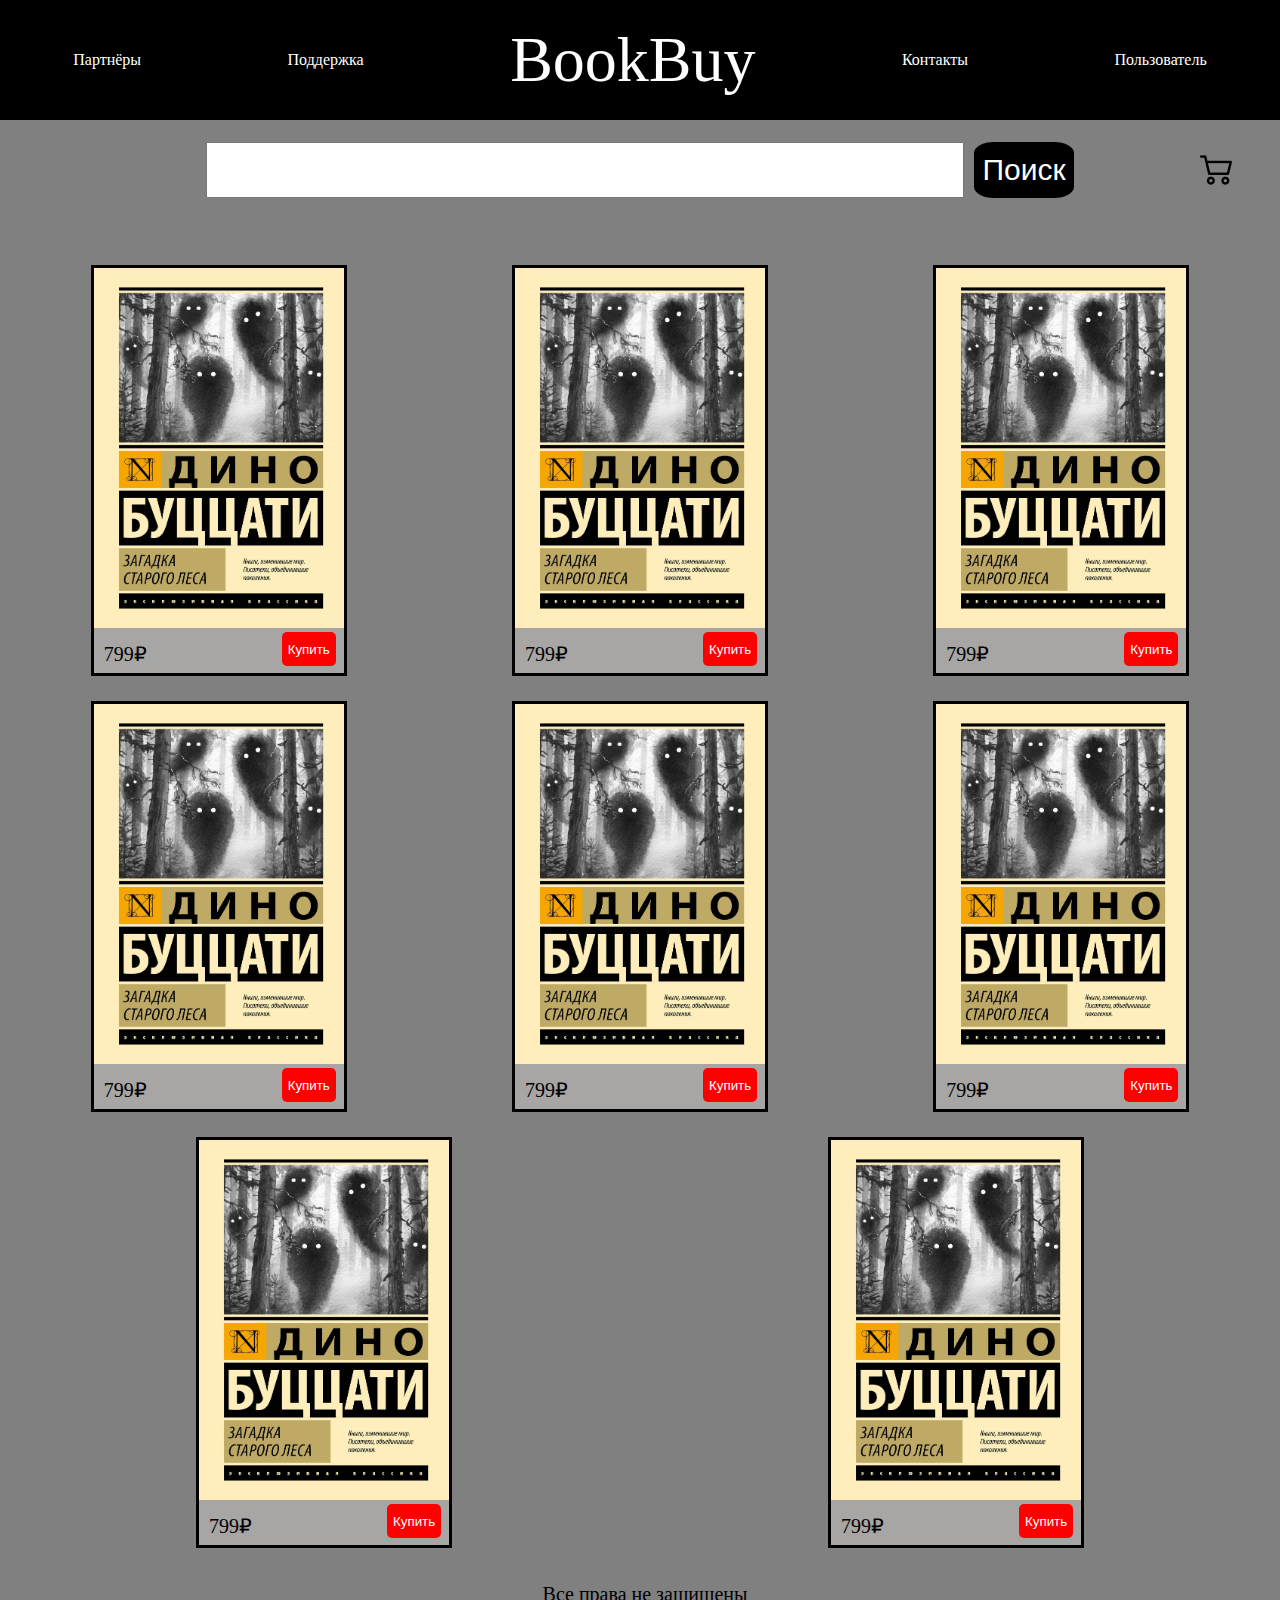
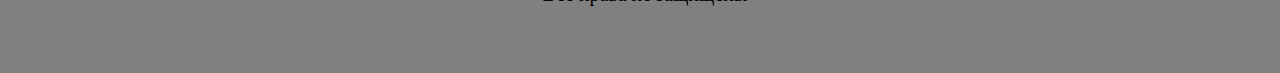
<file: index.html>
<!DOCTYPE html>
<html lang="en">
<head>
    <meta charset="UTF-8">
    <meta http-equiv="X-UA-Compatible" content="IE=edge">
    <meta name="viewport" content="width=device-width, initial-scale=1.0">
    <title>BookBuy</title>
    <link rel="stylesheet" href="style.css">
</head>
<body>
    <div class="top">
        <a href="#" style="color: white; text-decoration: none;">Партнёры</a>
        <a href="#" style="color: white; text-decoration: none;">Поддержка</a>        
        <a href="index.html" style="color: white; text-decoration: none; font-size: 64px;">BookBuy</a>
        <a href="#" style="color: white; text-decoration: none;">Контакты</a>
        <a href="index2.html" style="color: white; text-decoration: none;">Пользователь</a>
    </div>
        <div class="poisk">
            <input type="text" style="height: 50px; width: 750px; font-size: 30px; margin-right: 10px;">
            <button type="button" style="font-size: 30px; background-color: black; color: white; border: 1px; height: 56px; width: 100px; border-radius: 20%;">Поиск</button>
            <img src="free-icon-shopping-cart-711897.png" style="width: 32px; height: 32px; margin-left: 90%; position: absolute;">
        </div>
    <div class="main">
        <div class="preview">
            <a href="index1.html"><img src="1.webp"></a>
            <div class="cennik">
                <p style="float: left;">799₽</p>
                <button style="background-color: red; text-align: center; color: white; border: 0px; border-radius: 5px; margin-left: 54%;">Купить</button>
            </div>
        </div>
        <div class="preview">
            <a href="index1.html"><img src="1.webp"></a>
            <div class="cennik">
                <p style="float: left;">799₽</p>
                <button style="background-color: red; text-align: center; color: white; border: 0px; border-radius: 5px; margin-left: 54%;">Купить</button>
            </div>
        </div>
        <div class="preview">
            <a href="index1.html"><img src="1.webp"></a>
            <div class="cennik">
                <p style="float: left;">799₽</p>
                <button style="background-color: red; text-align: center; color: white; border: 0px; border-radius: 5px; margin-left: 54%;">Купить</button>
            </div>
        </div>
        <div class="preview">
            <a href="index1.html"><img src="1.webp"></a>
            <div class="cennik">
                <p style="float: left;">799₽</p>
                <button style="background-color: red; text-align: center; color: white; border: 0px; border-radius: 5px; margin-left: 54%;">Купить</button>
            </div>
        </div>
        <div class="preview">
            <a href="index1.html"><img src="1.webp"></a>
            <div class="cennik">
                <p style="float: left;">799₽</p>
                <button style="background-color: red; text-align: center; color: white; border: 0px; border-radius: 5px; margin-left: 54%;">Купить</button>
            </div>
        </div>
        <div class="preview">
            <a href="index1.html"><img src="1.webp"></a>
            <div class="cennik">
                <p style="float: left;">799₽</p>
                <button style="background-color: red; text-align: center; color: white; border: 0px; border-radius: 5px; margin-left: 54%;">Купить</button>
            </div>
        </div>
        <div class="preview">
            <a href="index1.html"><img src="1.webp"></a>
            <div class="cennik">
                <p style="float: left;">799₽</p>
                <button style="background-color: red; text-align: center; color: white; border: 0px; border-radius: 5px; margin-left: 54%;">Купить</button>
            </div>
        </div>
        <div class="preview">
            <a href="index1.html"><img src="1.webp"></a>
            <div class="cennik">
                <p style="float: left;">799₽</p>
                <button style="background-color: red; text-align: center; color: white; border: 0px; border-radius: 5px; margin-left: 54%;">Купить</button>
            </div>
        </div>
    </div>
    <footer>
        <p>Все права не защищены</p>
    </footer>
</body>
</html>
</file>
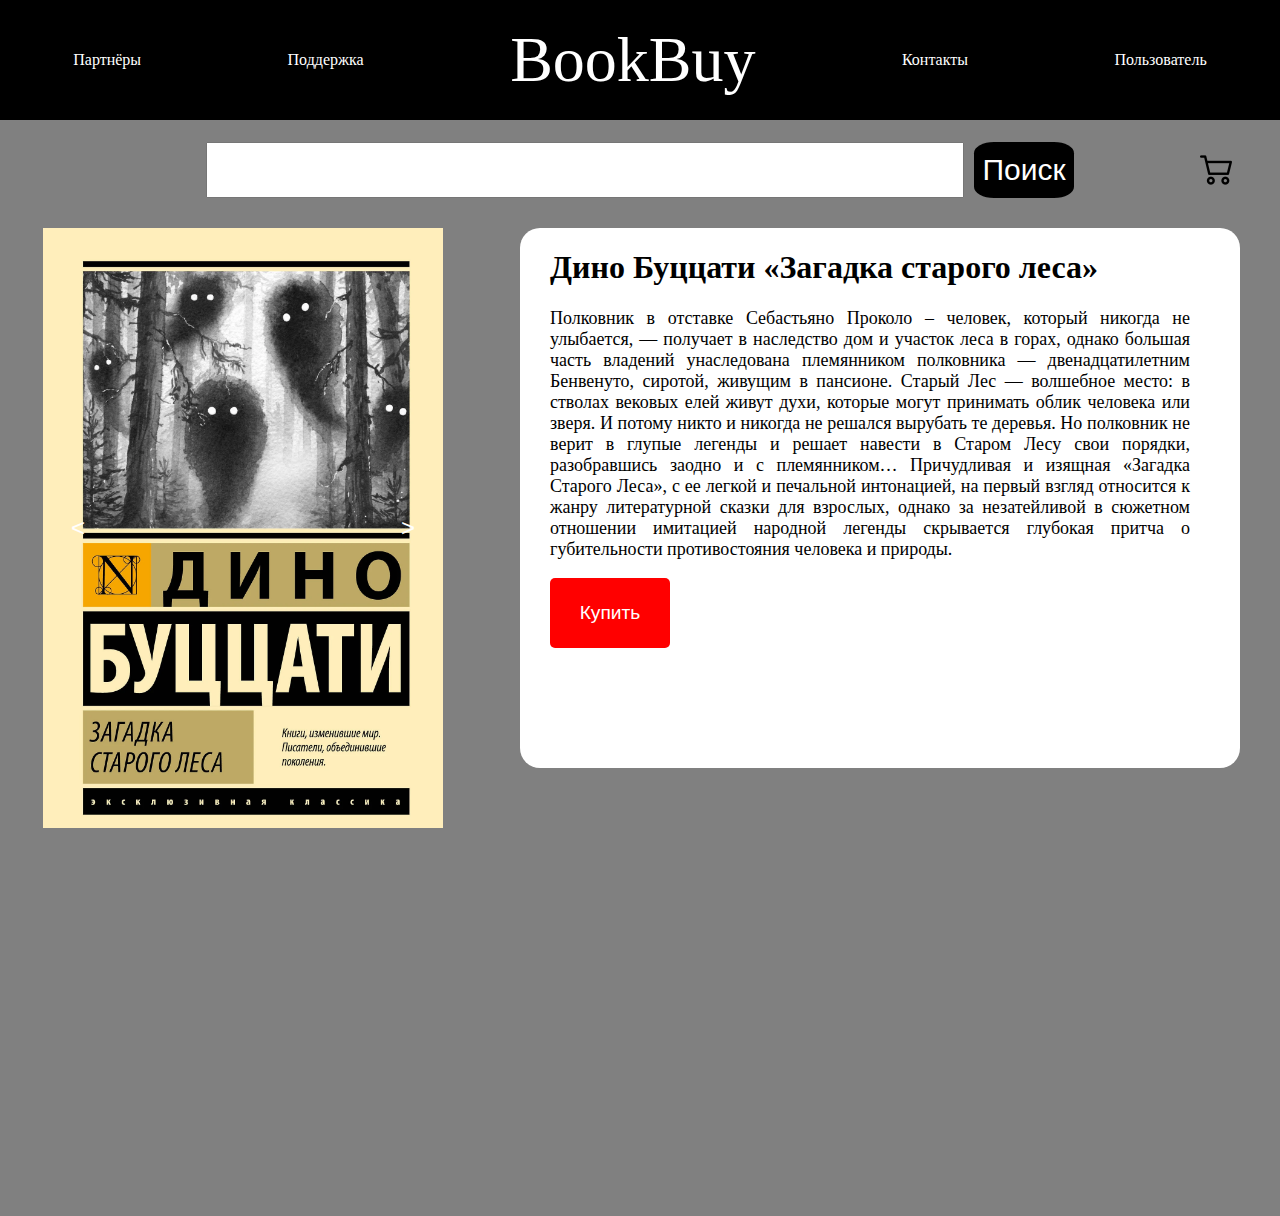
<file: index1.html>
<!DOCTYPE html>
<html lang="en">
<head>
    <meta charset="UTF-8">
    <meta name="viewport" content="width=device-width, initial-scale=1.0">
    <title>Book</title>
    <link rel="stylesheet" href="style1.css">
</head>
<body>
    <div class="top">
        <a href="#" style="color: white; text-decoration: none;">Партнёры</a>
        <a href="#" style="color: white; text-decoration: none;">Поддержка</a>        
        <a href="index.html" style="color: white; text-decoration: none; font-size: 64px;">BookBuy</a>
        <a href="#" style="color: white; text-decoration: none;">Контакты</a>
        <a href="index2.html" style="color: white; text-decoration: none;">Пользователь</a>
    </div>
    <div class="poisk">
        <input type="text" style="height: 50px; width: 750px; font-size: 30px; margin-right: 10px;">
        <button type="button" style="font-size: 30px; background-color: black; color: white; border: 1px; height: 56px; width: 100px; border-radius: 20%;">Поиск</button>
        <img src="free-icon-shopping-cart-711897.png" style="width: 32px; height: 32px; margin-left: 90%; position: absolute;">
    </div>
    <div class="kartinki">
        <div class="slider-container">
            <div class="slider">
              <img src="1.webp">
              <img src="3.webp">
              <img src="4.webp">
            </div>
            <button class="prev-button" aria-label="Посмотреть предыдущий слайд">&lt;</button>
            <button class="next-button" aria-label="Посмотреть следующий слайд">&gt</button>
          </div>
    </div>
    <div class="opisanie">
        <h1>Дино Буццати «Загадка старого леса»</h1>
        <p style="font-size: 18px;">Полковник в отставке Себастьяно Проколо – человек, который никогда не улыбается, — получает в наследство дом и участок леса в горах, однако большая часть владений унаследована племянником полковника — двенадцатилетним Бенвенуто, сиротой, живущим в пансионе. Старый Лес — волшебное место: в стволах вековых елей живут духи, которые могут принимать облик человека или зверя. И потому никто и никогда не решался вырубать те деревья. Но полковник не верит в глупые легенды и решает навести в Старом Лесу свои порядки, разобравшись заодно и с племянником… Причудливая и изящная «Загадка Старого Леса», с ее легкой и печальной интонацией, на первый взгляд относится к жанру литературной сказки для взрослых, однако за незатейливой в сюжетном отношении имитацией народной легенды скрывается глубокая притча о губительности противостояния человека и природы.</p>
        <button style="background-color: red; text-align: center; color: white; border: 0px; border-radius: 5px; height: 70px; width: 120px; font-size: larger;">Купить</button>
    </div>
    <script src="script.js"></script>
</body>
</html>
</file>
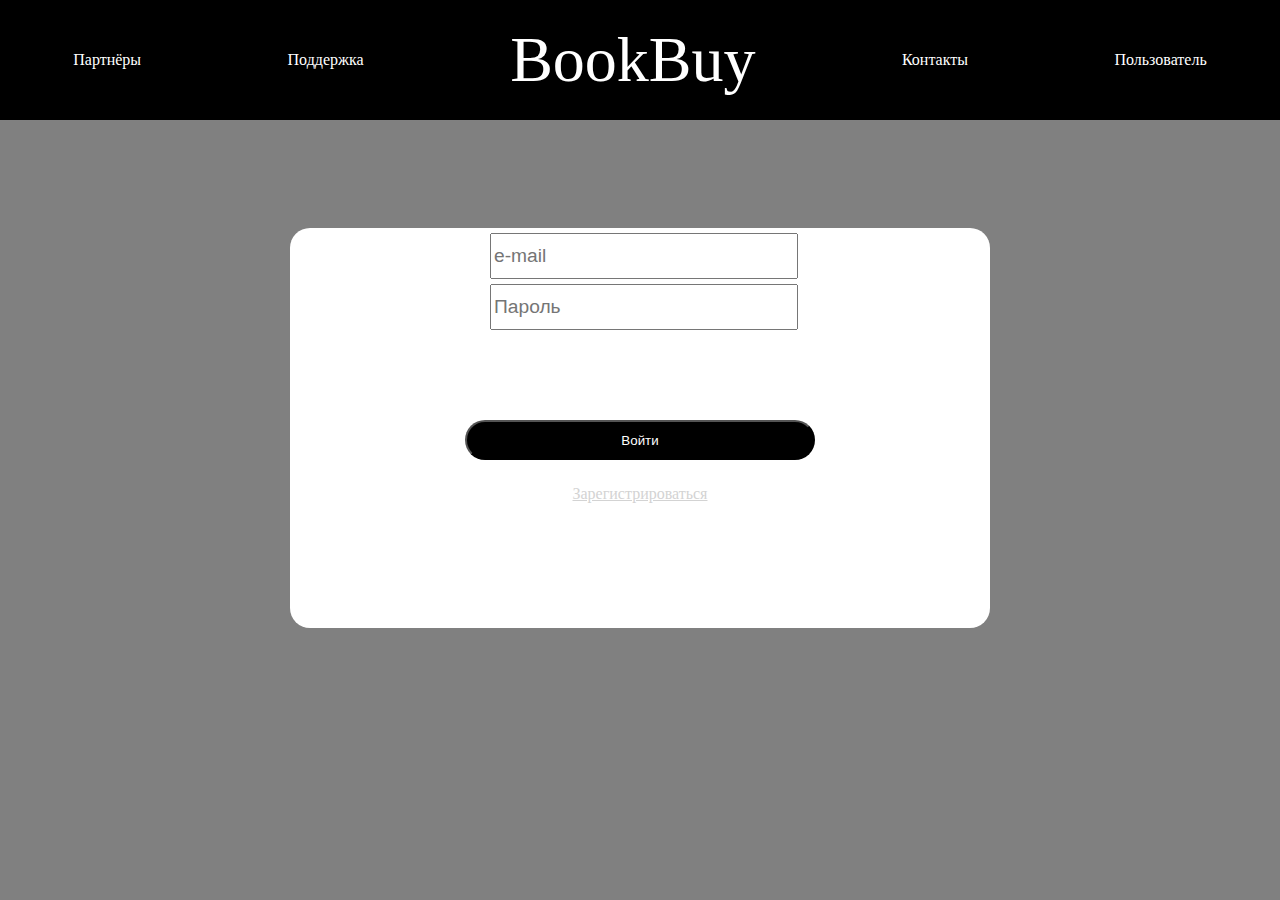
<file: index2.html>
<!DOCTYPE html>
<html lang="en">
<head>
    <meta charset="UTF-8">
    <meta name="viewport" content="width=device-width, initial-scale=1.0">
    <title>Sign up</title>
    <link rel="stylesheet" href="style2.css">
</head>
<body>
    <div class="top">
        <a href="#" style="color: white; text-decoration: none;">Партнёры</a>
        <a href="#" style="color: white; text-decoration: none;">Поддержка</a>        
        <a href="index.html" style="color: white; text-decoration: none; font-size: 64px;">BookBuy</a>
        <a href="#" style="color: white; text-decoration: none;">Контакты</a>
        <a href="index2.html" style="color: white; text-decoration: none;">Пользователь</a>
    </div>
    <div class="main">
        <div class="okno">
            <input type="email" style="height: 40px; width: 300px; margin-top: 5px; margin-left: 200px; font-size: larger;" id="1" placeholder="e-mail">
            <input type="password" style="height: 40px; width: 300px; margin-top: 5px; margin-left: 200px; font-size: larger;" placeholder="Пароль">
            <button style="background-color: black; color: white; width: 350px; margin-left: 175px; margin-top: 90px; height: 40px; border-radius: 20px;">Войти</button>
            <a href="index4.html" style="color: lightgray; margin-top: 25px;">Зарегистрироваться</a>
        </div>
    </div>  
</body>
</html>
</file>
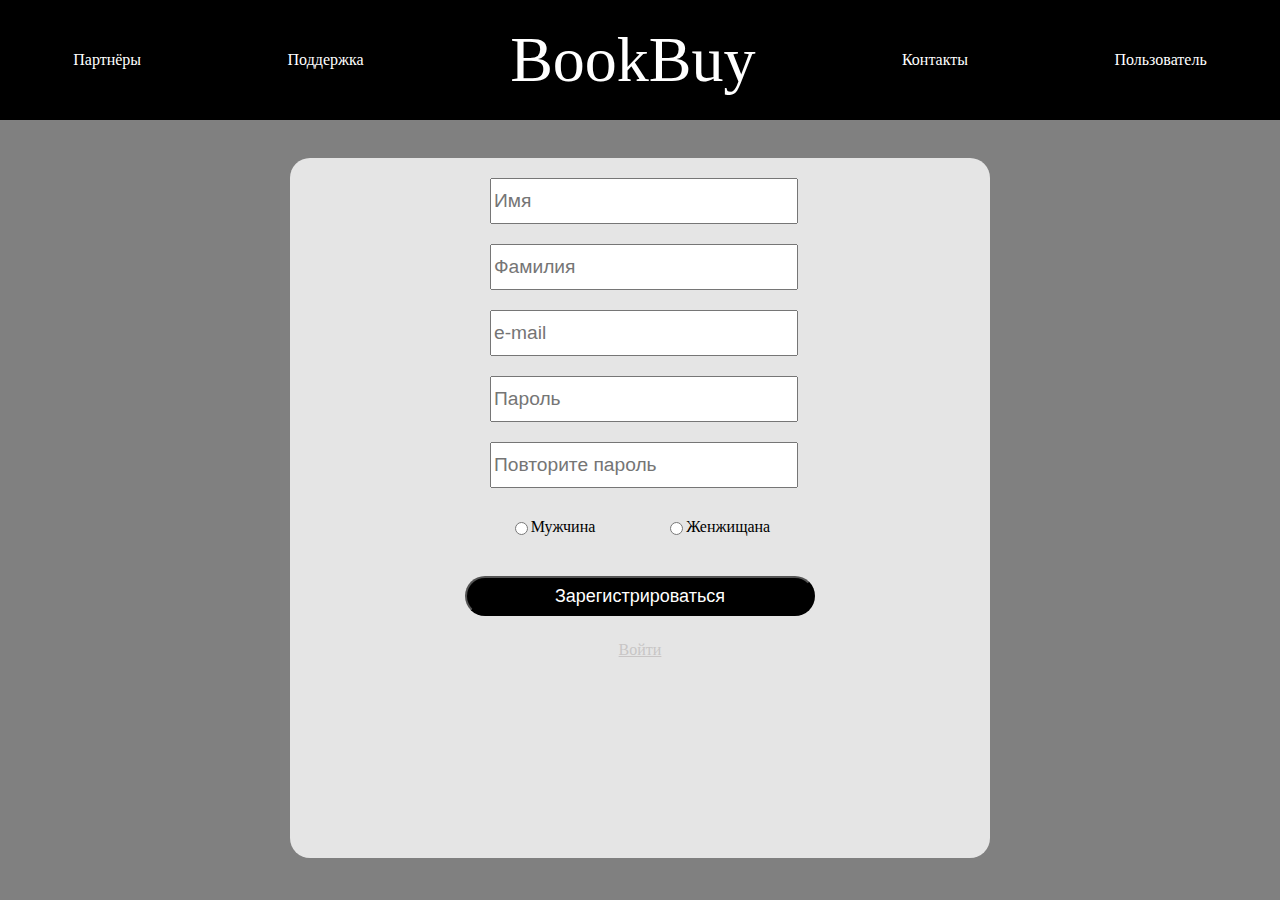
<file: index4.html>
<!DOCTYPE html>
<html lang="en">
<head>
    <meta charset="UTF-8">
    <meta name="viewport" content="width=device-width, initial-scale=1.0">
    <title>Sign up</title>
    <link rel="stylesheet" href="style4.css">
    
</head>
<body>
    <div class="top">
        <a href="#" style="color: white; text-decoration: none;">Партнёры</a>
        <a href="#" style="color: white; text-decoration: none;">Поддержка</a>        
        <a href="index.html" style="color: white; text-decoration: none; font-size: 64px;">BookBuy</a>
        <a href="#" style="color: white; text-decoration: none;">Контакты</a>
        <a href="index2.html" style="color: white; text-decoration: none;">Пользователь</a>
    </div>
    <div class="main">
        <div class="okno">
            <div class="centerField">
                <input type="text" id="name" class="field" placeholder="Имя">
                <input type="text" id="surname" class="field" placeholder="Фамилия">
                <input type="text" id="mail" class="field" id="1" placeholder="e-mail">
                <input type="password" id="password" class="field" placeholder="Пароль">
                <input type="password" id="password1" class="field" id="1" placeholder="Повторите пароль">
            </div>
            <div class="checkField">
                <input type="radio" name="Мужчина" id="1"><label for="1">Мужчина</label>
                <div class="feel"></div>
                <input type="radio" name="Мужчина" id="2"><label for="2">Женжищана</label>
            </div>
            <div class="centerField">
                <button id= "reg" style="background-color: black; color: white; width: 350px; margin-left: 175px; margin-top: 40px; height: 40px; font-size: 18px; border-radius: 20px;">Зарегистрироваться</button>
                <a href="index2.html" style="color: rgb(200, 197, 197); margin-top: 25px;">Войти</a>
            </div>
        </div>
    </div>  
    <script src="script1.js"></script>
</body>
</html>
</file>
<file: style.css>
.top{
    color: white;
    position: absolute;
    background-color: black;
    width: 100%;
    height: 120px;
    top: 0px;
    left: 0px;
    text-align: center;
    display: flex;
    justify-content: space-around;
    align-items: center;
}
.poisk{
    background-color: gray;
    height: 100px;
    position: absolute;
    margin-top: 120px;
    width: 100%;
    display: flex;
    top: 0px;
    left: 0px;
    align-items: center;
    justify-content: center;
}
.main{
    background-color: grey;
    width: 100%;
    top: 0px;
    left: 0px;
    margin-top: 220px;
    justify-content: space-around;
    display: flex;    
    flex-wrap: wrap;
    padding-top: 45px;
}

.preview{
    height: 400px;
    width: 250px;
    background-color: rgb(168, 165, 165);
    border: solid;
    border-color: black;
    margin-left: 50px;
    margin-right: 50px;
    padding-bottom: 5px;
    margin-bottom: 25px;
}
img{
    height: 90%;
    width: 100%;
}
p{
    margin-left: 10px;
    margin-bottom: 0px;
    font-size: 20px;
    margin-top: 10px;
}
.cennik{
    display: flex;
    text-align: center;
}
footer{
    position: absolute;
    background-color: gray;
    text-align: center;
    display: flex;
    width: 100%;
    height: 100px;
    left: 0px;
}

body{
    background-color: gray;
}
footer{
    text-align: center;
    display: flex;
    justify-content: center;
}
</file>
<file: style1.css>
body{
    background-color: gray;
    height: 1200px;
}
.top{
    color: white;
    position: absolute;
    background-color: black;
    width: 100%;
    height: 120px;
    top: 0px;
    left: 0px;
    text-align: center;
    display: flex;
    justify-content: space-around;
    align-items: center;
}
.poisk{
    background-color: gray;
    height: 100px;
    position: absolute;
    margin-top: 120px;
    width: 100%;
    display: flex;
    top: 0px;
    left: 0px;
    align-items: center;
    justify-content: center;
}
.kartinki{
    background-color: white;
    margin-top: 220px;
    justify-content: left;
    display: flex;
    position: absolute;
    margin-left: 35px;
      .slider-container {
        position: relative;
        width: 400px;
        height: 600px;
        margin: 0 auto;
        overflow: hidden;
      }
      
      .slider {
        display: flex;
        transition: transform 0.5s ease-in-out;
      }
      
      .slider img {
        width: 100%;
        height: 100%;
        object-fit: cover;
      }
      
      .prev-button,
      .next-button {
        position: absolute;
        top: 50%;
        transform: translateY(-50%);
        width: 50px;
        height: 50px;
        background-color: transparent;
        border: none;
        font-size: 24px;
        color: white;
      }
      
      .prev-button {
        left: 10px;
      }
      
      .next-button {
        right: 10px;
      }
}
.opisanie{
    border-radius: 20px;
    padding-left: 30px;
    padding-right: 50px;
    width: 50%;
    height: 60%;
    position: absolute;
    margin-left: 40%;
    margin-top: 220px;
    text-align: justify;
    margin-right: 80px;
    background-color: white;
}
</file>
<file: style2.css>
body{
    background-color: gray;
}
.top{
    color: white;
    position: absolute;
    background-color: black;
    width: 100%;
    height: 120px;
    top: 0px;
    left: 0px;
    text-align: center;
    display: flex;
    justify-content: space-around;
    align-items: center;
}
.main{
    width: 100%;
    height: 100%;
    display: flex;
    justify-content: center;
}
.okno{
    background-color: white;
    border-radius: 20px;
    width: 700px;
    height: 400px;
    position: absolute;
    margin-top: 220px;
    display: flex;
    flex-direction: column;
    text-align: center;
}
</file>
<file: style4.css>
body{
    background-color: gray;
}
.top{
    color: white;
    position: absolute;
    background-color: black;
    width: 100%;
    height: 120px;
    top: 0px;
    left: 0px;
    text-align: center;
    display: flex;
    justify-content: space-around;
    align-items: center;
}
.main{
    width: 100%;
    height: 100%;
    display: flex;
    justify-content: center;
}
.okno{
    background-color: rgb(229, 229, 229);
    border-radius: 20px;
    width: 700px;
    height: 700px;
    position: absolute;
    margin-top: 150px;
    display: flex;
    flex-direction: column;
    
}
.centerField{
    display: flex;
    text-align: center;
    flex-direction: column;
}
.checkField{
    display: flex;
    text-align: center;
    flex-direction: row;
    justify-content: center;
    margin-top: 30px;
}
.feel{
    width: 70px;
}
.field{
    height: 40px; 
    width: 300px; 
    margin-top: 20px;
    margin-left: 200px;
    font-size: larger;
}
</file>
